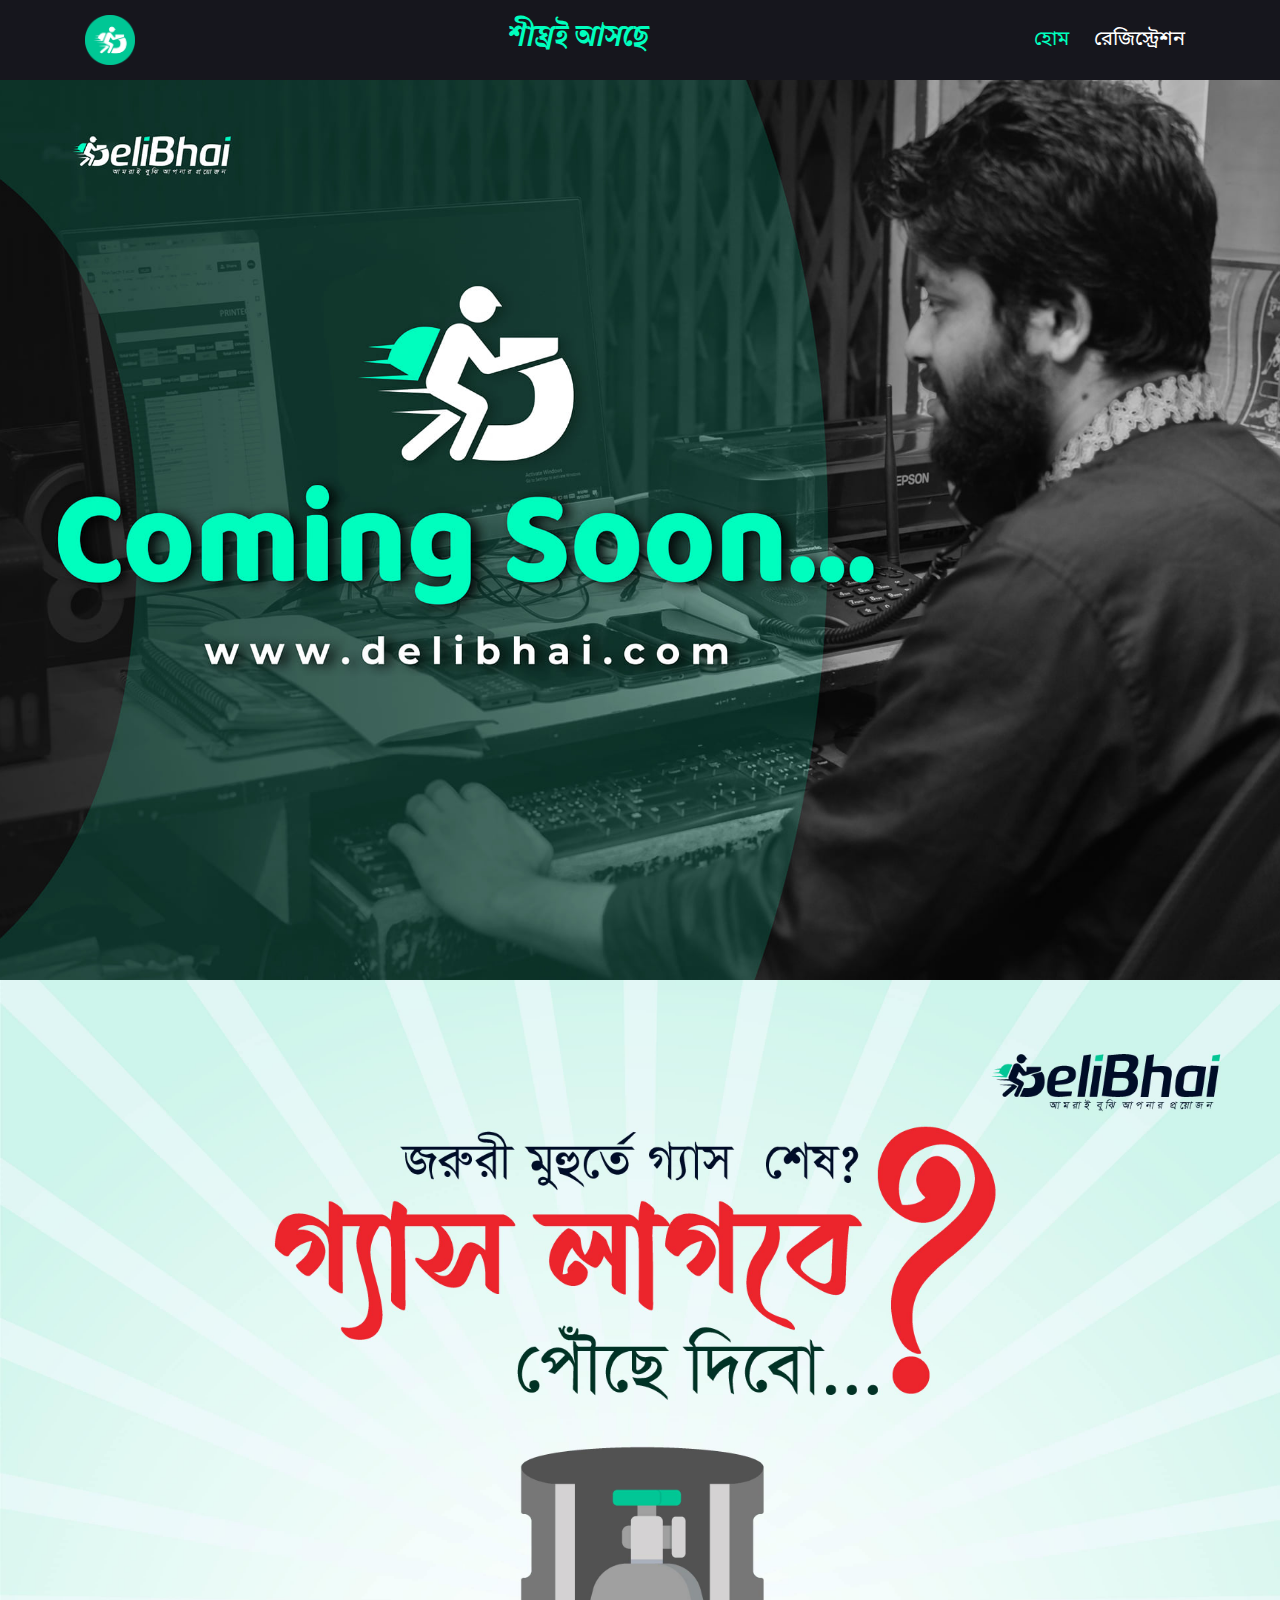
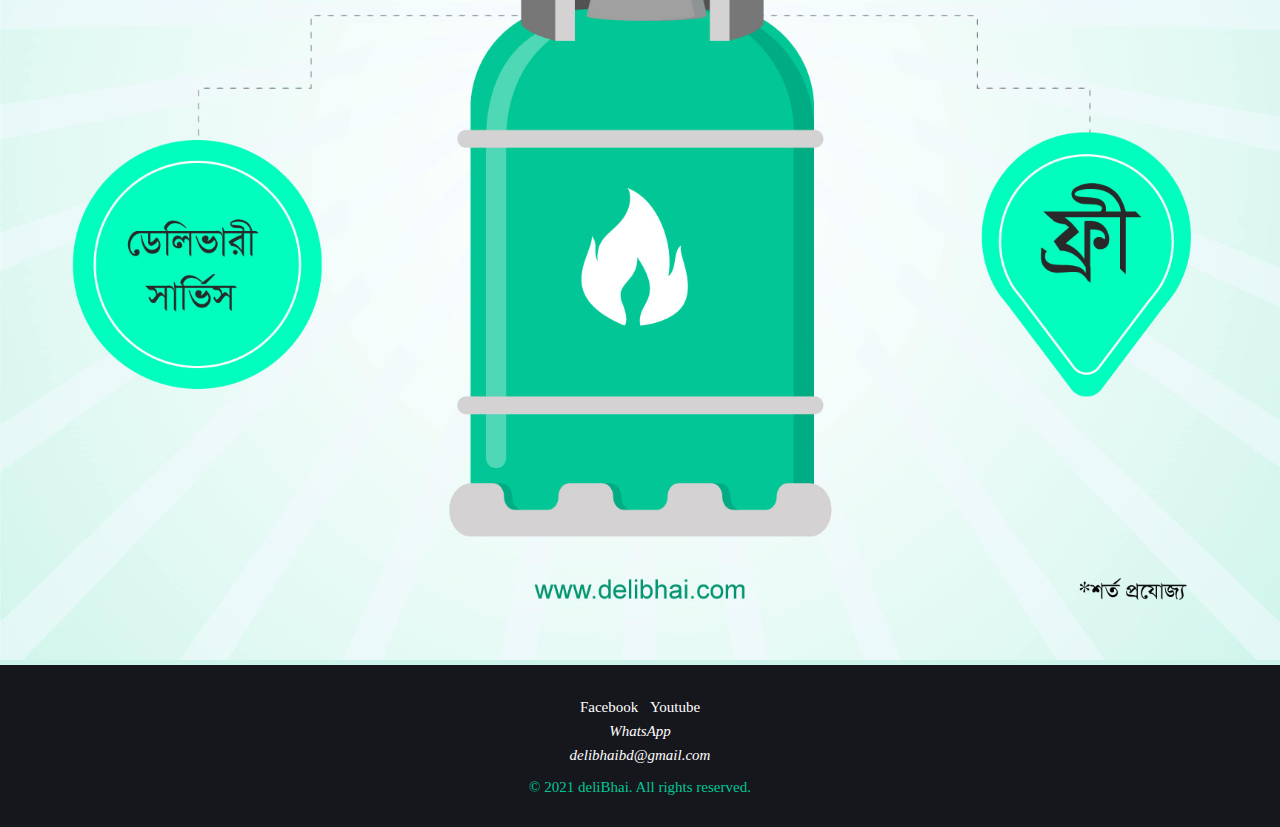
<file: index.html>
<!DOCTYPE html>
<html lang="en">
<head>
    <meta charset="UTF-8">
    <meta http-equiv="X-UA-Compatible" content="IE=edge">
    <meta name="viewport" content="width=device-width, initial-scale=1.0">
    <link rel="preconnect" href="https://fonts.googleapis.com">
    <link rel="preconnect" href="https://fonts.gstatic.com" crossorigin>
    <link href="https://fonts.googleapis.com/css2?family=Galada&family=Noto+Sans+Bengali:wght@100;200;300;400;500;600;700&display=swap" rel="stylesheet">
    <link rel="stylesheet" href="https://use.fontawesome.com/releases/v5.6.3/css/all.css" integrity="sha384-UHRtZLI+pbxtHCWp1t77Bi1L4ZtiqrqD80Kn4Z8NTSRyMA2Fd33n5dQ8lWUE00s/" crossorigin="anonymous">
    <link rel="stylesheet" href="css/main.css">
    <title>Welcome to deliBhai</title>
    <link rel="shortcut icon" type="image/x-icon" href="favicon.ico">
</head>
<body>
    <!-- Section: Header -->
    <header id="main-header">
        <div class="container">
            <nav class="navbar">
                <a href="index.html"><img src="img/logo.png" alt="deliBhai" class="logo"></a>
                <p>শীঘ্রই আসছে</p>
                <ul>
                    <li><a href="index.html" class="active">হোম</a></li>
                    <li><a href="registration.html">রেজিস্ট্রেশন</a></li>
                </ul>
            </nav>
        </div>
    </header>

    <main>
        <section id="showcase"></section>
        <section id="ad">
            <div class="ads">
                <img src="/img/ad1.jpg" alt="">
            </div>
        </section>
    </main>

    <!-- Section: Footer -->
    <footer id="footer">
        <div class="contact">
            <div>
                <a href="https://www.facebook.com/deliBhaibd" target="_blank"><i class="fab fa-facebook"></i> Facebook</a>
                <a href="https://www.youtube.com/channel/UCy1oRgxzbOzGYpKAuTB4NXQ" target="_blank"><i class="fab fa-youtube"></i> Youtube</a>
            </div>
            <a href="https://api.whatsapp.com/send?phone=8801886232352&app=facebook&entry_point=page_cta" target="_blank"><i class="fab fa-whatsapp"> WhatsApp</i></a>
            <a href="" target="_blank"><i class="fas fa-envelope"></i><span style="font-style: italic;"> delibhaibd@gmail.com</span></a>
            <div>
                <p>&copy; 2021 deliBhai. All rights reserved.</p>
            </div>
        </div>
    </footer>
    
</body>
</html>
</file>
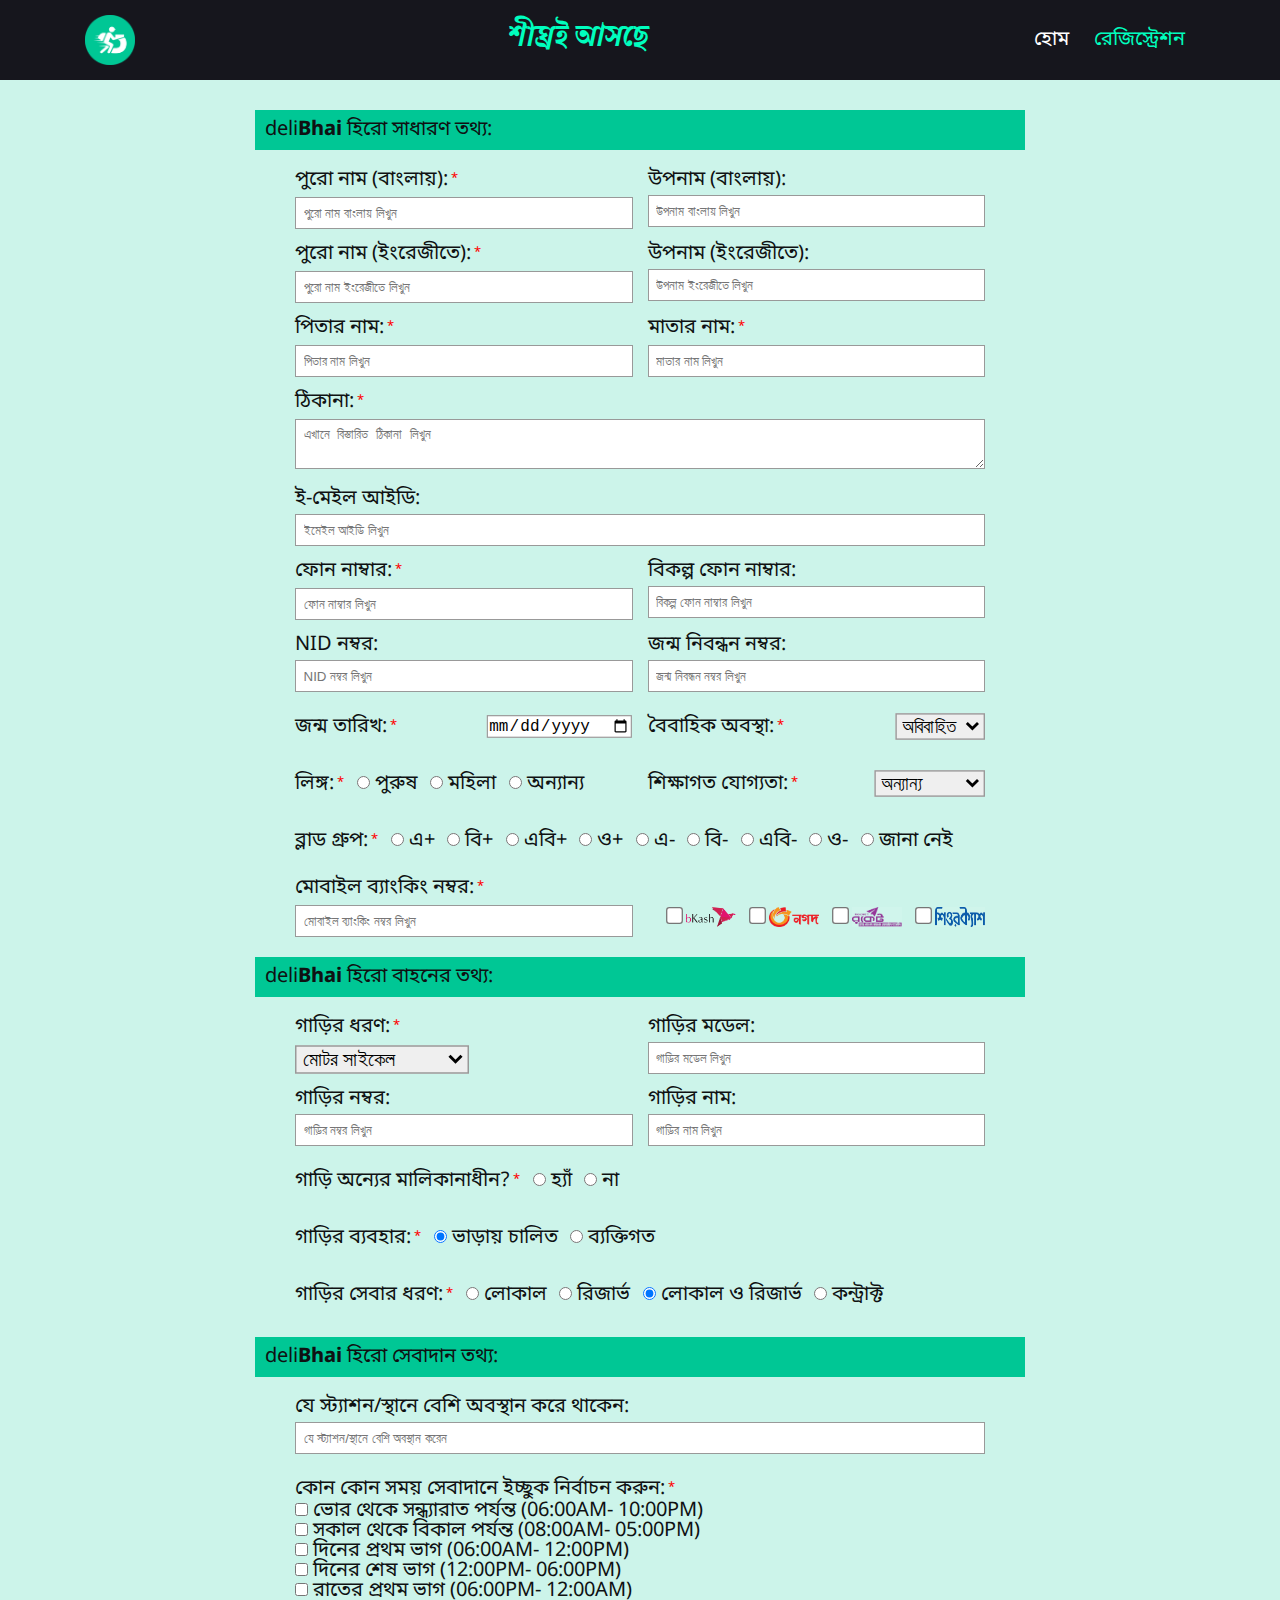
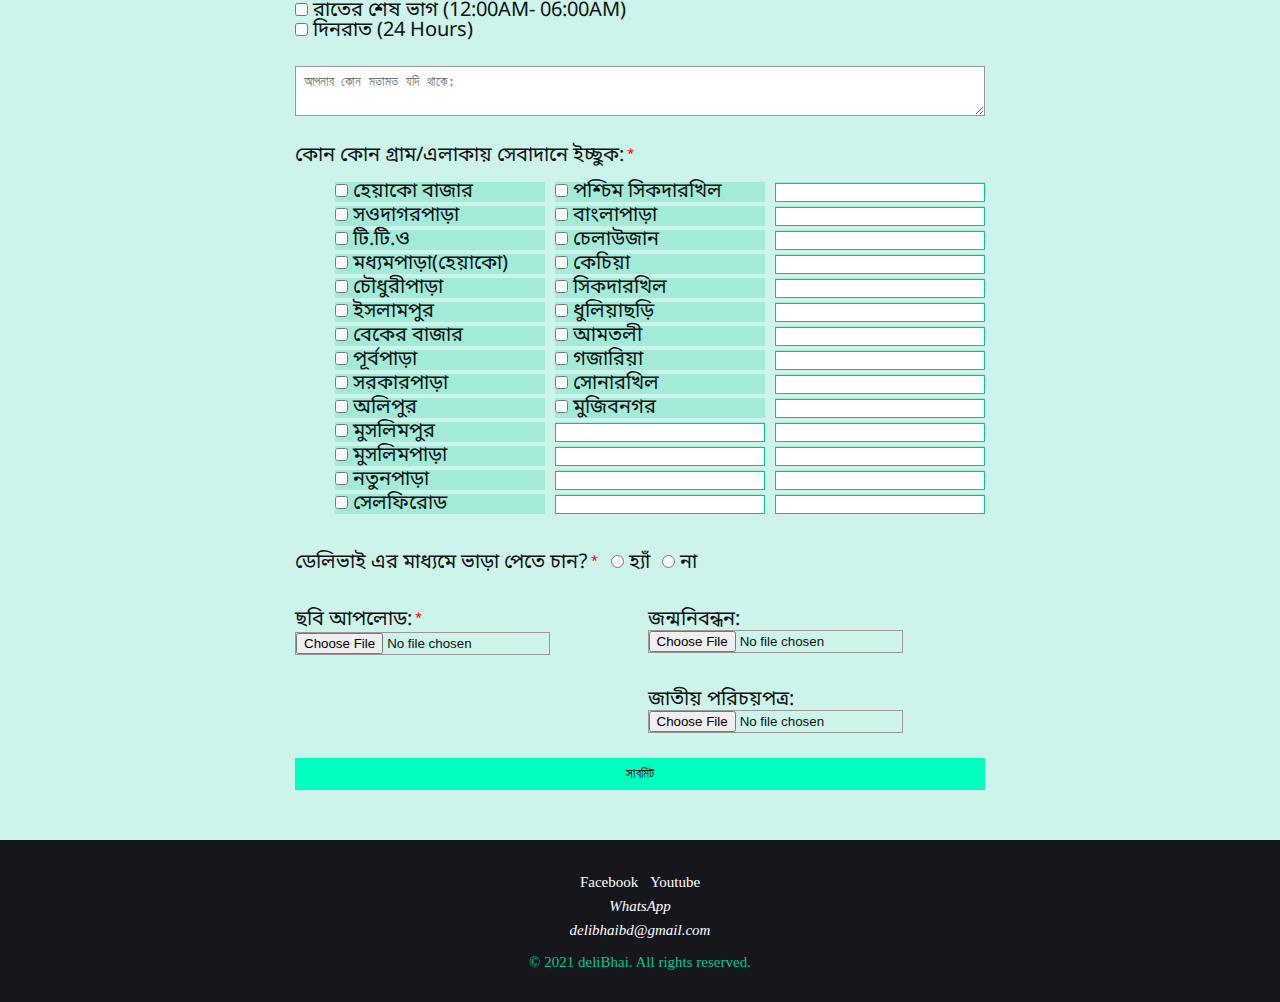
<file: registration.html>
<!DOCTYPE html>
<html lang="en">
<head>
    <meta charset="UTF-8">
    <meta http-equiv="X-UA-Compatible" content="IE=edge">
    <meta name="viewport" content="width=device-width, initial-scale=1.0">
    <link rel="preconnect" href="https://fonts.googleapis.com">
    <link rel="preconnect" href="https://fonts.gstatic.com" crossorigin>
    <link href="https://fonts.googleapis.com/css2?family=Galada&family=Noto+Sans+Bengali:wght@100;200;300;400;500;600;700&display=swap" rel="stylesheet">
    <link rel="stylesheet" href="https://use.fontawesome.com/releases/v5.6.3/css/all.css" integrity="sha384-UHRtZLI+pbxtHCWp1t77Bi1L4ZtiqrqD80Kn4Z8NTSRyMA2Fd33n5dQ8lWUE00s/" crossorigin="anonymous">
    <link rel="stylesheet" href="css/main.css">
    <title>deliBhai | Registration</title>
    <link rel="shortcut icon" type="image/x-icon" href="favicon.ico">
</head>
<body>
    <!-- Section: Header -->
    <header id="main-header">
        <div class="container">
            <nav class="navbar">
                <a href="index.html"><img src="img/logo.png" alt="deliBhai" class="logo"></a>
                <p>শীঘ্রই আসছে</p>
                <ul>
                    <li><a href="index.html">হোম</a></li>
                    <li><a href="registration.html" class="active">রেজিস্ট্রেশন</a></li>
                </ul>
            </nav>
        </div>
    </header>
    <!-- Section: Registration Form -->
    <section id="registration-form" class="py-3">
        <div class="container">
            <form action="#" name="DeliBhaiHeroRegistrationForm">
                <!-- Step One -->
                <div class="medium-container">
                    <div class="form-title">
                        <p>deli<b>Bhai</b> হিরো সাধারণ তথ্য:</p>
                    </div>
                    <div class="small-container">
                        <div class="form-input py-2">
                            <div class="form-group">
                                <label for="fullNameBangla" class="required">পুরো নাম (বাংলায়):</label>
                                <input type="text" id="fullNameBangla" name="fullNameBangla" placeholder="পুরো নাম বাংলায় লিখুন" required>
                            </div>
                            <div class="form-group">
                                <label for="subNameBangla">উপনাম (বাংলায়):</label>
                                <input type="text" id="subNameBangla" name="subNameBangla" placeholder="উপনাম বাংলায় লিখুন">
                            </div>
                            <div class="form-group">
                                <label for="fullNameEnglish" class="required">পুরো নাম (ইংরেজীতে):</label>
                                <input type="text" id="fullNameEnglish" name="fullNameEnglish" placeholder="পুরো নাম ইংরেজীতে লিখুন" required>
                            </div>
                            <div class="form-group">
                                <label for="subNameEnglish">উপনাম (ইংরেজীতে):</label>
                                <input type="text" id="subNameEnglish" name="subNameEnglish" placeholder="উপনাম ইংরেজীতে লিখুন">
                            </div>
                            <div class="form-group">
                                <label for="fatherName" class="required">পিতার নাম:</label>
                                <input type="text" id="fatherName" name="fatherName" placeholder="পিতার নাম লিখুন" required>
                            </div>
                            <div class="form-group">
                                <label for="motherName" class="required">মাতার নাম:</label>
                                <input type="text" id="motherName" name="motherName" placeholder="মাতার নাম লিখুন" required>
                            </div>
                            <div class="form-group span">
                                <label for="address" class="required">ঠিকানা:</label>
                                <textarea name="address" id="address" rows="1"placeholder="এখানে বিস্তারিত ঠিকানা লিখুন" required></textarea>
                            </div>
                            <div class="form-group span">
                                <label for="email">ই-মেইল আইডি:</label>
                                <input type="email" id="email" name="email" placeholder="ইমেইল আইডি লিখুন">
                            </div>
                            <div class="form-group">
                                <label for="primaryPhone" class="required">ফোন নাম্বার:</label>
                                <input type="number" id="primaryPhone" name="primaryPhone" placeholder="ফোন নাম্বার লিখুন" min="1000000000" max="9999999999" required>
                            </div>
                            <div class="form-group">
                                <label for="secondaryPhone">বিকল্প ফোন নাম্বার:</label>
                                <input type="number" id="secondaryPhone" name="secondaryPhone" placeholder="বিকল্প ফোন নাম্বার লিখুন" min="1000000000" max="9999999999">
                            </div>
                            
                            <div class="form-group">
                                <label for="nidNumber">NID নম্বর:</label>
                                <input type="number" id="nidNumber" name="nidNumber" placeholder="NID নম্বর লিখুন">
                            </div>
                            <div class="form-group">
                                <label for="birthCirtificateNumber">জন্ম নিবন্ধন নম্বর:</label>
                                <input type="number" id="birthCirtificateNumber" name="birthCirtificateNumber" placeholder="জন্ম নিবন্ধন নম্বর লিখুন">
                            </div>
                            <div class="form-group-inline">
                                <label for="birthDate" class="required">জন্ম তারিখ:</label>
                                <input type="date" id="birthDate" name="birthDate" required>
                            </div>
                            <div class="form-group-inline">
                                <label for="maritalStatus" class="required">বৈবাহিক অবস্থা:</label>
                                <select name="maritalStatus" id="maritalStatus" required>
                                    <option value="অবিবাহিত">অবিবাহিত</option>
                                    <option value="বিবাহিত">বিবাহিত
                                    </option>
                                    <option value="তালাকপ্রাপ্ত">তালাকপ্রাপ্ত</option>
                                    <option value="অন্যান্য">অন্যান্য
                                    </option>
                                </select>
                            </div>
                            <div class="form-group-inline">
                                <label for="sex" class="required">লিঙ্গ:</label>
                                <input type="radio" id="male" name="sex" value="পুরুষ" required>
                                <label for="male">পুরুষ</label>
                                <input type="radio" id="female" name="sex" value="মহিলা" required>
                                <label for="female">মহিলা</label>
                                <input type="radio" id="otherSex" name="sex" value="অন্যান্য" required>
                                <label for="otherSex">অন্যান্য</label>
                            </div>
                            <div class="form-group-inline">
                                <label for="education" class="required">শিক্ষাগত যোগ্যতা:</label>
                                <select name="education" id="education" required>
                                    <option value="প্রাথমিক">প্রাথমিক</option>
                                    <option value="জেএসসি">জেএসসি</option>
                                    <option value="এসএসসি">এসএসসি</option>
                                    <option value="এইচএসসি">এইচএসসি</option>
                                    <option value="স্নাতক(পাস)">স্নাতক(পাস)</option>
                                    <option value="স্নাতক(সম্মান)">স্নাতক(সম্মান)</option>
                                    <option value="স্নাতকোত্তর">স্নাতকোত্তর</option>
                                    <option value="অন্যান্য" selected>অন্যান্য
                                    </option>
                                </select>
                            </div>
                            <div class="form-group-inline span">
                                <label for="bloodGroup" class="required">ব্লাড গ্রুপ:</label>
                                <input type="radio" id="A+" name="bloodGroup" required value="A+">
                                <label for="A+">এ+</label>
                                <input type="radio" id="B+" name="bloodGroup" required value="B+">
                                <label for="B+">বি+</label>
                                <input type="radio" id="AB+" name="bloodGroup" required value="AB+">
                                <label for="AB+">এবি+</label>
                                <input type="radio" id="O+" name="bloodGroup" required value="O+">
                                <label for="O+">ও+</label>
                                <input type="radio" id="A-" name="bloodGroup" required value="A-">
                                <label for="A-">এ-</label>
                                <input type="radio" id="B-" name="bloodGroup" required value="B-">
                                <label for="B-">বি-</label>
                                <input type="radio" id="AB-" name="bloodGroup" required value="AB-">
                                <label for="AB-">এবি-</label>
                                <input type="radio" id="O-" name="bloodGroup" required value="O-">
                                <label for="O-">ও-</label>
                                <input type="radio" id="Unknown" name="bloodGroup" required value="Unknown">
                                <label for="Unknown">জানা নেই</label>
        
                            </div>
                            <div class="form-group">
                                <label for="mobileBanking" class="required">মোবাইল ব্যাংকিং নম্বর:</label>
                                <input type="number" name="mobileBanking" id="mobileBanking" placeholder="মোবাইল ব্যাংকিং নম্বর লিখুন" min="1000000000" max="9999999999" required>
                            </div>
                            <div class="form-group-inline">
                                <div class="checkbox">
                                    <input type="checkbox" name="bkash" value="bKash " id="bkash">
                                    <label for="bkash">
                                        <img src="img/mobileBanking/bkash.png" alt="bKash">&nbsp;&nbsp;
                                    </label>
                                    <input type="checkbox" name="nagad" value="Nagad " id="nagad">
                                    <label for="nagad">
                                        <img src="img/mobileBanking/nagad.png" alt="Nagad">&nbsp;&nbsp;
                                    </label>
                                    <input type="checkbox" name="rocket" value="Rocket " id="rocket">
                                    <label for="rocket">
                                        <img src="img/mobileBanking/rocket.png" alt="Rocket">&nbsp;&nbsp;
                                    </label>
                                    <input type="checkbox" name="surecash" value="Surecash " id="surecash">
                                    <label for="surecash">
                                        <img src="img/mobileBanking/surecash.png" alt="SureCash">
                                    </label>
                                </div>
                            </div>
                        </div>
                    </div>
                </div>

                <!-- Step Two -->
                <div class="medium-container">
                    <div class="form-title">
                        <p>deli<b>Bhai</b> হিরো বাহনের তথ্য:</p>
                    </div>
                    <div class="small-container">
                        <div class="form-input py-2">
                            <div class="form-group vahicleType">
                                <label for="vahicleType" class="required">গাড়ির ধরণ:</label>
                                <select name="vahicleType" id="vahicleType" class="select" required>
                                    <option value="মোটর সাইকেল">মোটর সাইকেল</option>
                                    <option value="অটো রিক্সা (ছাদ আছে)">অটো রিক্সা (ছাদ আছে)</option>
                                    <option value="অটো রিক্সা (ছাদ নেই)">অটো রিক্সা (ছাদ নেই)</option>
                                    <option value="টমটম">টমটম</option>
                                    <option value="সিএনজি">সিএনজি</option>
                                    <option value="ট্রাক">ট্রাক</option>
                                    <option value="মাহিন্দ্র">মাহিন্দ্র</option>
                                    <option value="জ্বীফ">জ্বীফ</option>
                                    <option value="ট্রাক্টর">ট্রাক্টর</option>
                                    <option value="পাওয়ার টিলার">পাওয়ার টিলার</option>
                                    <option value="প্রাইভেট কার">প্রাইভেট কার</option>
                                    <option value="হাইচ গাড়ি">হাইচ গাড়ি</option>
                                    <option value="এম্বুলেন্স">এম্বুলেন্স</option>
                                    <option value="">অন্যান্য</option>
                                </select>
                                <input type="text" name="otherVahicleType" id="otherVahicleType" placeholder="গাড়ির ধরণ লিখুন">
                            </div>
                            <div class="form-group">
                                <label for="vahicleModel">গাড়ির মডেল:</label>
                                <input type="text" id="vahicleModel" name="vahicleModel" placeholder="গাড়ির মডেল লিখুন">
                            </div>
                            <div class="form-group">
                                <label for="vahicleNumber">গাড়ির নম্বর:</label>
                                <input type="text" id="vahicleNumber" name="vahicleNumber" placeholder="গাড়ির নম্বর লিখুন">
                            </div>
                            <div class="form-group">
                                <label for="vahicleName">গাড়ির নাম:</label>
                                <input type="text" id="vahicleName" name="vahicleName" placeholder="গাড়ির নাম লিখুন">
                            </div>
                            <div class="form-group-inline span">
                                <label for="ownerOfVahicle" class="required">গাড়ি অন্যের মালিকানাধীন?</label>
                                <input type="radio" id="yes" name="ownerOfVahicle" value="হ্যাঁ" required  onclick="show()">
                                <label for="yes">হ্যাঁ</label>
                                <input type="radio" id="no" name="ownerOfVahicle" value="না" required  onclick="hide()">
                                <label for="no">না</label>
                            </div>
                            <div id="ownerInfo" class="span">
                                <div class="form-group">
                                    <label for="ownerName">মালিকের নাম:</label>
                                    <input type="text" id="ownerName" name="ownerName" placeholder="মালিকের নাম লিখুন">
                                </div>
                                <div class="form-group">
                                    <label for="ownerPhone">মোবাইল নাম্বার:</label>
                                    <input type="number" id="ownerPhone" name="ownerPhone" placeholder="মোবাইল নাম্বার লিখুন" min="1000000000" max="9999999999">
                                </div>
                                <div class="form-group span">
                                    <label for="ownerAddress">ঠিকানা:</label>
                                    <textarea name="ownerAddress" id="ownerAddress" rows="1"placeholder="এখানে বিস্তারিত ঠিকানা লিখুন"></textarea>
                                </div>
                            </div>
                            <div class="form-group-inline span">
                                <label for="useOfVahicle" class="required">গাড়ির ব্যবহার:</label>
                                <input type="radio" id="rented" name="useOfVahicle" value="ভাড়ায় চালিত" checked>
                                <label for="rented">ভাড়ায় চালিত</label>
                                <input type="radio" id="personal" name="useOfVahicle" value="ব্যক্তিগত">
                                <label for="personal">ব্যক্তিগত</label>
                            </div>
                            <div class="form-group-inline span">
                                <label for="typeOfServices" class="required">গাড়ির সেবার ধরণ:</label>
                                <input type="radio" id="local" name="typeOfServices" value="লোকাল">
                                <label for="local">লোকাল</label>
                                <input type="radio" id="reserve" name="typeOfServices" value="রিজার্ভ">
                                <label for="reserve">রিজার্ভ</label>
                                <input type="radio" id="local-reserve" name="typeOfServices" value="লোকাল ও রিজার্ভ" checked>
                                <label for="local-reserve">লোকাল ও রিজার্ভ</label>
                                <input type="radio" id="contruct" name="typeOfServices" value="কন্ট্রাক্ট">
                                <label for="contruct">কন্ট্রাক্ট</label>
                            </div>
                        </div>
                    </div>
                </div>

                <!-- Step Three -->
                <div class="medium-container">
                    <div class="form-title">
                        <p>deli<b>Bhai</b> হিরো সেবাদান তথ্য:</p>
                    </div>
                    <div class="small-container">
                        <div class="form-input py-2">
                            <div class="form-group span">
                                <label for="mostStayedStation">যে স্ট্যাশন/স্থানে বেশি অবস্থান করে থাকেন:</label>
                                <input type="text" id="mostStayedStation" name="mostStayedStation" placeholder="যে স্ট্যাশন/স্থানে বেশি অবস্থান করেন">
                            </div>
                            <div class="form-group-inline span time">
                                <label for="serviceTyme" class="required">কোন কোন সময় সেবাদানে ইচ্ছুক নির্বাচন করুন:</label>
                                <div class="serviceTyme">
                                    <div>
                                        <input type="checkbox" name="6am-10pm" id="6am-10pm" value="ভোর থেকে সন্ধ্যারাত পর্যন্ত (06:00AM- 10:00PM)">
                                        <label for="6am-10pm">ভোর থেকে সন্ধ্যারাত পর্যন্ত <span>(06:00AM- 10:00PM)</span></label>
                                    </div>
                                    <div>
                                        <input type="checkbox" name="8am-5pm" id="8am-5pm" value="কাল পর্যন্ত (08:00AM- 05:00PM)">
                                        <label for="8am-5pm">সকাল থেকে বিকাল পর্যন্ত <span>(08:00AM- 05:00PM)</span></label>
                                    </div>
                                    <div>
                                        <input type="checkbox" name="6am-12pm" id="6am-12pm" value="দিনের প্রথম ভাগ (06:00AM- 12:00PM)">
                                        <label for="6am-12pm">দিনের প্রথম ভাগ <span>(06:00AM- 12:00PM)</span></label>
                                    </div>
                                    <div>
                                        <input type="checkbox" name="12pm-6pm" id="12pm-6pm" value="দিনের শেষ ভাগ (12:00PM- 06:00PM)">
                                        <label for="12pm-6pm">দিনের শেষ ভাগ <span>(12:00PM- 06:00PM)</span></label>
                                    </div>
                                    <div>
                                        <input type="checkbox" name="6pm-12am" id="6pm-12am" value="রাতের প্রথম ভাগ (06:00PM- 12:00AM)">
                                        <label for="6pm-12am">রাতের প্রথম ভাগ <span>(06:00PM- 12:00AM)</span></label>
                                    </div>
                                    <div>
                                        <input type="checkbox" name="12am-6am" id="12am-6am" value="রাতের শেষ ভাগ (12:00AM- 06:00AM)">
                                        <label for="12am-6am">রাতের শেষ ভাগ <span>(12:00AM- 06:00AM)</span></label>
                                    </div>
                                    <div>
                                        <input type="checkbox" name="24hrs" id="24hrs" value="দিনরাত (24 Hours)">
                                        <label for="24hrs">দিনরাত <span>(24 Hours)</span></label>
                                    </div>
                                </div>
                            </div>
                            <div class="form-group span">
                                <textarea name="comment" id="comment" placeholder="আপনার কোন মতামত যদি থাকে:"></textarea>
                            </div>
                            <div class="form-group-inline span time">
                                <label for="serviceArea" class="required">কোন কোন গ্রাম/এলাকায় সেবাদানে ইচ্ছুক:</label>
                                <div class="serviceArea">
                                    <div>
                                        <div>
                                            <input type="checkbox" name="heakoBazar" id="heakoBazar" value="হেয়াকো বাজার">
                                            <label for="heakoBazar">হেয়াকো বাজার</label>
                                        </div>
                                        <div>
                                            <input type="checkbox" name="sowdagorPara" id="sowdagorPara" value="সওদাগরপাড়া">
                                            <label for="sowdagorPara">সওদাগরপাড়া</label>
                                        </div>
                                        <div>
                                            <input type="checkbox" name="TTO" id="TTO" value="টি.টি.ও">
                                            <label for="TTO">টি.টি.ও</label>
                                        </div>
                                        <div>
                                            <input type="checkbox" name="moddhomParaHeako" id="moddhomParaHeako" value="মধ্যমপাড়া(হেয়াকো)">
                                            <label for="moddhomParaHeako">মধ্যমপাড়া(হেয়াকো)</label>
                                        </div>
                                        <div>
                                            <input type="checkbox" name="chowdhuryPara" id="chowdhuryPara" value="চৌধুরীপাড়া">
                                            <label for="chowdhuryPara">চৌধুরীপাড়া</label>
                                        </div>
                                        <div>
                                            <input type="checkbox" name="islamPur" id="islamPur" value="ইসলামপুর">
                                            <label for="islamPur">ইসলামপুর</label>
                                        </div>
                                        <div>
                                            <input type="checkbox" name="bekerBazar" id="bekerBazar" value="বেকের বাজার">
                                            <label for="bekerBazar">বেকের বাজার</label>
                                        </div>
                                        <div>
                                            <input type="checkbox" name="purboPara" id="purboPara" value="পূর্বপাড়া">
                                            <label for="purboPara">পূর্বপাড়া</label>
                                        </div>
                                        <div>
                                            <input type="checkbox" name="sorkarPara" id="sorkarPara" value="সরকারপাড়া">
                                            <label for="sorkarPara">সরকারপাড়া</label>
                                        </div>
                                        <div>
                                            <input type="checkbox" name="olipur" id="olipur" value="অলিপুর">
                                            <label for="olipur">অলিপুর</label>
                                        </div>
                                        <div>
                                            <input type="checkbox" name="muslimPur" id="muslimPur" value="মুসলিমপুর">
                                            <label for="muslimPur">মুসলিমপুর</label>
                                        </div>
                                        <div>
                                            <input type="checkbox" name="muslimPara" id="muslimPara" value="মুসলিমপাড়া">
                                            <label for="muslimPara">মুসলিমপাড়া</label>
                                        </div>
                                        <div>
                                            <input type="checkbox" name="notunPara" id="notunPara" value="নতুনপাড়া">
                                            <label for="notunPara">নতুনপাড়া</label>
                                        </div>
                                        <div>
                                            <input type="checkbox" name="selfieRoad" id="selfieRoad" value="সেলফিরোড">
                                            <label for="selfieRoad">সেলফিরোড</label>
                                        </div>
                                    </div>
                                    <div>
                                        <div>
                                            <input type="checkbox" name="westSikdarkhil" id="westSikdarkhil" value="পশ্চিম সিকদারখিল">
                                            <label for="westSikdarkhil">পশ্চিম সিকদারখিল</label>
                                        </div>
                                        <div>
                                            <input type="checkbox" name="banglaPara" id="banglaPara" value="বাংলাপাড়া">
                                            <label for="banglaPara">বাংলাপাড়া</label>
                                        </div>
                                        <div>
                                            <input type="checkbox" name="chelaujan" id="chelaujan" value="চেলাউজান">
                                            <label for="chelaujan">চেলাউজান</label>
                                        </div>
                                        <div>
                                            <input type="checkbox" name="kechia" id="kechia" value="কেচিয়া">
                                            <label for="kechia">কেচিয়া</label>
                                        </div>
                                        <div>
                                            <input type="checkbox" name="sikdarkhil" id="sikdarkhil" value="সিকদারখিল">
                                            <label for="sikdarkhil">সিকদারখিল</label>
                                        </div>
                                        <div>
                                            <input type="checkbox" name="dhuliachari" id="dhuliachari" value="ধুলিয়াছড়ি">
                                            <label for="dhuliachari">ধুলিয়াছড়ি</label>
                                        </div>
                                        <div>
                                            <input type="checkbox" name="amtoli" id="amtoli" value="আমতলী">
                                            <label for="amtoli">আমতলী</label>
                                        </div>
                                        <div>
                                            <input type="checkbox" name="gozaria" id="gozaria" value="গজারিয়া">
                                            <label for="gozaria">গজারিয়া</label>
                                        </div>
                                        <div>
                                            <input type="checkbox" name="sonarkhil" id="sonarkhil" value="সোনারখিল">
                                            <label for="sonarkhil">সোনারখিল</label>
                                        </div>
                                        <div>
                                            <input type="checkbox" name="mujibNagar" id="mujibNagar" value="মুজিবনগর">
                                            <label for="mujibNagar">মুজিবনগর</label>
                                        </div>
                                        <div>
                                            <input type="text" name="otherArea1">
                                        </div>
                                        <div>
                                            <input type="text" name="otherArea2">
                                        </div>
                                        <div>
                                            <input type="text" name="otherArea3">
                                        </div>
                                        <div>
                                            <input type="text" name="otherArea4">
                                        </div>
                                    </div>
                                    <div>
                                        <div>
                                            <input type="text" name="otherArea5">
                                        </div>
                                        <div>
                                            <input type="text" name="otherArea6">
                                        </div>
                                        <div>
                                            <input type="text" name="otherArea7">
                                        </div>
                                        <div>
                                            <input type="text" name="otherArea8">
                                        </div>
                                        <div>
                                            <input type="text" name="otherArea9">
                                        </div>
                                        <div>
                                            <input type="text" name="otherArea10">
                                        </div>
                                        <div>
                                            <input type="text" name="otherArea11">
                                        </div>
                                        <div>
                                            <input type="text" name="otherArea12">
                                        </div>
                                        <div>
                                            <input type="text" name="otherArea13">
                                        </div>
                                        <div>
                                            <input type="text" name="otherArea14">
                                        </div>
                                        <div>
                                            <input type="text" name="otherArea15">
                                        </div>
                                        <div>
                                            <input type="text" name="otherArea16">
                                        </div>
                                        <div>
                                            <input type="text" name="otherArea17">
                                        </div>
                                        <div>
                                            <input type="text" name="otherArea18">
                                        </div>
                                    </div>
                                </div>
                            </div>
                            <div class="form-group-inline span">
                                <label for="agree" class="required">ডেলিভাই এর মাধ্যমে ভাড়া পেতে চান?</label>
                                <input type="radio" id="agreeYes" name="agree" value="হ্যাঁ" required onclick="showCommission()">
                                <label for="agreeYes">হ্যাঁ</label>
                                <input type="radio" id="agreeNo" name="agree" value="না" required onclick="hideCommission()">
                                <label for="agreeNo">না</label>
                            </div>                  
                            <div class="form-group-inline span" id="commission">
                                <label for="commission" class="required">প্রতি অর্ডারে ৫ টাকা হারে জমা দিন:</label>
                                <input type="radio" id="dailly" name="commission" value="প্রতি দিনে" required>
                                <label for="dailly">প্রতি দিনে</label>
                                <input type="radio" id="weekly" name="commission" value="প্রতি সপ্তাহে" required>
                                <label for="weekly">প্রতি সপ্তাহে</label>
                                <input type="radio" id="monthly" name="commission" value="প্রতি মাসে" required>
                                <label for="monthly">প্রতি মাসে</label>
                            </div>         
                            <div class="form-group-inline">
                                <label for="image" class="required">ছবি আপলোড:</label>
                                <input type="file" id="image" name="image" required>
                            </div>
                            <div class="form-group-inline">
                                <label for="birthCirtificate">জন্মনিবন্ধন:</label>
                                <input type="file" id="birthCirtificate" name="birthCirtificate">
                            </div>
                            <div></div>
                            <div class="form-group-inline">
                                <label for="NID">জাতীয় পরিচয়পত্র:</label>
                                <input type="file" id="NID" name="NID">
                            </div>
                            <button type="submit" class="btn-main span">সাবমিট</button>          
                        </div>
                    </div>
                </div>
            </form>
        </div>
    </section>

    <!-- Section: Footer -->
    <footer id="footer">
        <div class="contact">
            <div>
                <a href="https://www.facebook.com/deliBhaibd" target="_blank"><i class="fab fa-facebook"></i> Facebook</a>
                <a href="https://www.youtube.com/channel/UCy1oRgxzbOzGYpKAuTB4NXQ" target="_blank"><i class="fab fa-youtube"></i> Youtube</a>
            </div>
            <a href="https://api.whatsapp.com/send?phone=8801886232352&app=facebook&entry_point=page_cta" target="_blank"><i class="fab fa-whatsapp"> WhatsApp</i></a>
            <a href="" target="_blank"><i class="fas fa-envelope"></i><span style="font-style: italic;"> delibhaibd@gmail.com</span></a>
            <div>
                <p>&copy; 2021 deliBhai. All rights reserved.</p>
            </div>
        </div>
    </footer>


    <!-- Javascript Links -->
    <script src="https://code.jquery.com/jquery-3.6.0.min.js" integrity="sha256-/xUj+3OJU5yExlq6GSYGSHk7tPXikynS7ogEvDej/m4=" crossorigin="anonymous"></script>
    <script src="/js/main.js"></script>
</body>
</html>
</file>
<file: css/main.css>
* {
  margin: 0;
  padding: 0;
  -webkit-box-sizing: border-box;
          box-sizing: border-box;
}

.container {
  max-width: 1140px;
  padding: 0 1.5rem;
  margin: 0 auto;
  overflow: hidden;
}

.medium-container {
  max-width: 800px;
  padding: 0 1.5rem;
  margin: 0 auto;
  overflow: hidden;
}

.small-container {
  max-width: 720px;
  padding: 0 1.5rem;
  margin: 0 auto;
  overflow: hidden;
}

.active {
  color: #00febe !important;
}

.btn-main, .btn-light, .btn-dark {
  display: inline-block;
  padding: 0.8rem 2rem;
  border: none;
  cursor: pointer;
  -webkit-transition: all 0.5s;
  transition: all 0.5s;
}

.btn-main {
  background: #00febe;
  color: #0f1112;
}

.btn-main:hover {
  background: #00c795;
}

.btn-light {
  background: #ccf4ea;
  color: #0f1112;
}

.btn-light:hover {
  background: #00febe;
}

.btn-dark {
  background: #0f1112;
  color: #ccf4ea;
}

.btn-dark:hover {
  background: #00febe;
}

.bg-main {
  background: #00febe;
  color: #fff;
}

.bg-dark {
  background: #0f1112;
  color: #fff;
}

.bg-medium {
  background: #ccc;
  color: #000;
}

.bg-light {
  background: #ccf4ea;
  color: #000;
}

.lead {
  font-size: 1.3rem;
  margin-bottom: 2rem;
  text-align: center;
}

.text-center {
  text-align: center;
}

.py-1 {
  padding: 1rem 0;
}

.py-2 {
  padding: 2rem 0;
}

.py-3 {
  padding: 3rem 0;
}

.py-4 {
  padding: 4rem 0;
}

.p-1 {
  padding: 1rem;
}

.p-2 {
  padding: 2rem;
}

.p-3 {
  padding: 3rem;
}

.p-4 {
  padding: 4rem;
}

.my-1 {
  margin: 1rem 0;
}

.my-2 {
  margin: 2rem 0;
}

.my-3 {
  margin: 3rem 0;
}

.my-4 {
  margin: 4rem 0;
}

.l-heading {
  font-size: 4rem;
}

.s-heading {
  font-size: 1.5rem;
}

.m-heading {
  font-size: 2rem;
}

.bottom-line {
  background: #00febe;
  width: 3rem;
  height: 2px;
  margin: 0 auto 1rem auto;
}

.section-title {
  font-size: 2rem;
  padding-bottom: 0.5rem;
  font-weight: 100;
  text-align: center;
}

.form-title {
  background: #00c795;
  color: #0f1112;
  padding: 1rem;
}

.required::after {
  content: " *";
  color: red;
  font-size: 1.3rem;
  position: relative;
  top: -0.3rem;
}

html {
  font-size: 10px;
}

body {
  font-family: "Noto Sans Bengali", sans-serif;
  font-size: 2rem;
  line-height: 2rem;
  background: #ccf4ea;
  color: #0f1112;
}

ul {
  list-style: none;
}

a {
  text-decoration: none;
  color: #0f1112;
}

img {
  width: 100%;
}

h2,
h3,
h4 {
  text-transform: uppercase;
}

#main-header {
  background: #16161d;
  color: #00febe;
  padding: 1.5rem;
  position: -webkit-sticky;
  position: sticky;
  top: 0;
  z-index: 5;
}

#main-header .navbar {
  display: -webkit-box;
  display: -ms-flexbox;
  display: flex;
  -webkit-box-pack: justify;
      -ms-flex-pack: justify;
          justify-content: space-between;
  -webkit-box-align: center;
      -ms-flex-align: center;
          align-items: center;
  line-height: 0;
}

#main-header .navbar .logo {
  width: 50px;
  height: 50px;
}

#main-header .navbar p {
  font-family: "Galada", cursive;
  font-size: 3rem;
  line-height: 3rem;
}

#main-header .navbar ul li {
  display: inline-block;
}

#main-header .navbar ul li a {
  color: #fff;
  font-size: 2rem;
  padding: 1.5rem 1rem;
}

#main-header .navbar ul li a:hover {
  color: #00febe;
}

#showcase {
  height: 100vh;
  background: url("/img/showcase.png") no-repeat center center/cover;
}

#ad .ads {
  width: 100%;
}

#registration-form {
  background: #ccf4ea;
}

#registration-form .form-input {
  display: -ms-grid;
  display: grid;
  -ms-grid-columns: (1fr)[2];
      grid-template-columns: repeat(2, 1fr);
  grid-gap: 1.5rem;
}

#registration-form .form-input input,
#registration-form .form-input textarea {
  outline: none;
  border: #999 1px solid;
}

#registration-form .form-input input:focus,
#registration-form .form-input textarea:focus {
  border: #00c795 1px solid;
}

#registration-form .form-input select {
  outline: none;
  border: #999 0.2px solid;
}

#registration-form .form-input select:focus {
  border: #00c795 0.2px solid;
}

#registration-form input::-webkit-outer-spin-button,
#registration-form input::-webkit-inner-spin-button {
  -webkit-appearance: none;
  margin: 0;
}

#registration-form input[type="number"] {
  -moz-appearance: textfield;
}

#registration-form .span {
  -ms-grid-column: 1;
  -ms-grid-column-span: 2;
  grid-column: 1 / span 2;
}

#registration-form .form-group label {
  display: block;
  margin-bottom: 0.5rem;
}

#registration-form .form-group textarea {
  height: 5rem;
  overflow: hidden;
}

#registration-form .form-group input,
#registration-form .form-group textarea {
  width: 100%;
  padding: 0.75rem;
}

#registration-form .form-group #Comment {
  height: 10rem;
  overflow: hidden;
}

#registration-form .form-group-inline {
  margin: 1rem 0;
  position: relative;
}

#registration-form .form-group-inline .checkbox {
  position: absolute;
  bottom: 0;
  right: 0;
}

#registration-form .form-group-inline .checkbox input[type="checkbox"] {
  -webkit-transform: scale(1.3);
          transform: scale(1.3);
}

#registration-form .form-group-inline .checkbox img {
  display: inline-block;
  width: 50px;
  height: 20px;
  position: relative;
  top: 0.5rem;
}

#registration-form .form-group-inline input[type="radio"] {
  margin-left: 0.75rem;
}

#registration-form .form-group-inline label[for="mobileBanking"] {
  display: block;
  margin-bottom: 0.5rem;
}

#registration-form .form-group-inline input[type="number"] {
  width: 100%;
  padding: 0.75rem;
  margin-bottom: 1rem;
}

#registration-form .form-group-inline input[type="date"],
#registration-form .form-group-inline select {
  position: absolute;
  right: 0;
  -webkit-transform: scale(1.4);
          transform: scale(1.4);
  -webkit-transform-origin: right;
          transform-origin: right;
}

#registration-form .form-group-inline input[type="date"] {
  -webkit-transform: scale(1.2);
          transform: scale(1.2);
  -webkit-transform-origin: right;
          transform-origin: right;
}

#registration-form .form-group-inline input[type="file"] {
  display: block;
}

#registration-form .form-group-inline .serviceTime {
  margin: 1rem 0 0 4rem;
}

#registration-form .form-group-inline .serviceTime span {
  color: #555;
  font-size: 1.6rem;
}

#registration-form .form-group-inline .serviceArea {
  margin: 1rem 0 0 4rem;
  display: -ms-grid;
  display: grid;
  -ms-grid-columns: (1fr)[3];
      grid-template-columns: repeat(3, 1fr);
  grid-gap: 1rem;
}

#registration-form .form-group-inline .serviceArea div div {
  margin: 0.4rem 0;
  background: #a2ebd9;
}

#registration-form .form-group-inline .serviceArea input[type="text"] {
  padding: 0.1rem;
  width: 100%;
  outline: none;
  border: #00c795 1px solid;
}

#registration-form .vahicleType label {
  margin-bottom: 1rem;
}

#registration-form .vahicleType select {
  -webkit-transform: scale(1.5);
          transform: scale(1.5);
  -webkit-transform-origin: left;
          transform-origin: left;
}

#registration-form #ownerInfo {
  display: none;
  -ms-grid-columns: (1fr)[2];
      grid-template-columns: repeat(2, 1fr);
  grid-gap: 1.5rem;
}

#registration-form #commission {
  display: none;
}

#registration-form #otherVahicleType {
  display: none;
  margin: 2rem 0 2rem 0;
}

#footer {
  background: #16161d;
  padding: 3rem 0;
  display: -webkit-box;
  display: -ms-flexbox;
  display: flex;
  -webkit-box-pack: center;
      -ms-flex-pack: center;
          justify-content: center;
  -webkit-box-align: center;
      -ms-flex-align: center;
          align-items: center;
  text-align: center;
  color: #00c795;
  font-family: Cambria, Cochin, Georgia, Times, "Times New Roman", serif;
  font-size: 1.5rem;
  line-height: 2rem;
}

#footer .contact {
  display: -webkit-box;
  display: -ms-flexbox;
  display: flex;
  -webkit-box-orient: vertical;
  -webkit-box-direction: normal;
      -ms-flex-direction: column;
          flex-direction: column;
}

#footer .contact a {
  display: inline-block;
  color: #fff;
  text-decoration: none;
  padding: 0.2rem 0.4rem;
}

#footer .contact a:hover {
  color: #00c795;
}

#footer .contact div:last-child {
  margin-top: 1rem;
  padding-bottom: 0;
}

@media (max-width: 600px) {
  body {
    font-size: 1.5rem;
  }
  #registration-form .form-input {
    -ms-grid-columns: 1fr;
        grid-template-columns: 1fr;
  }
  #registration-form .span {
    -ms-grid-column: 1;
    grid-column: 1;
  }
  #registration-form .form-group-inline .serviceArea {
    -ms-grid-columns: 1fr;
        grid-template-columns: 1fr;
    grid-gap: 0;
  }
}
</file>
